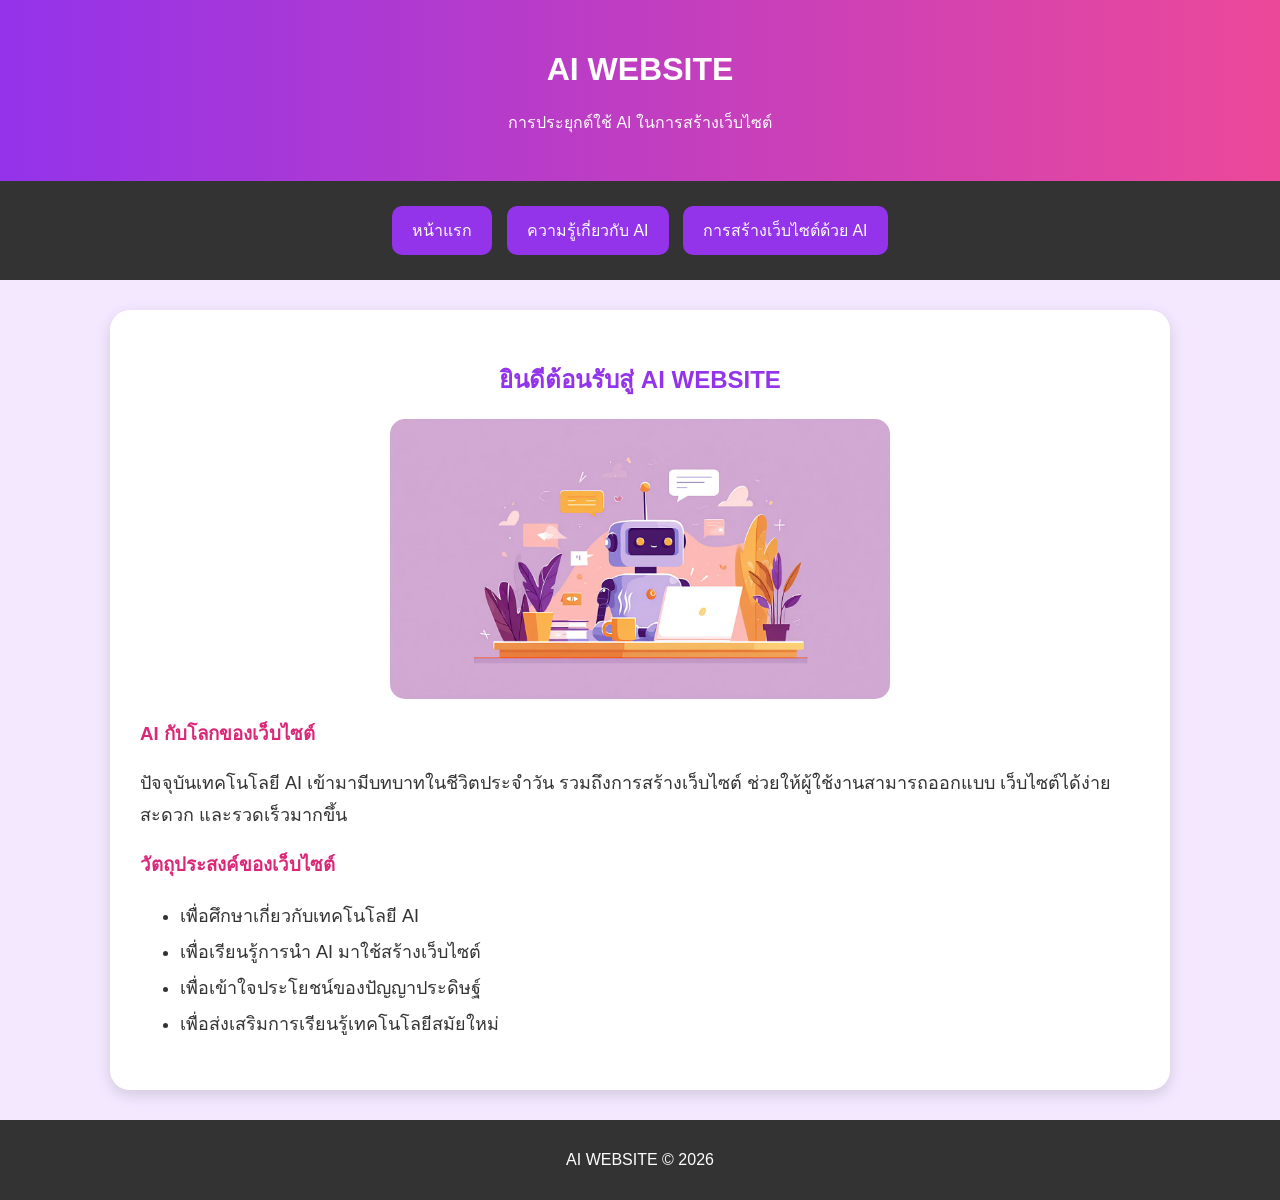
<file: index.html>
<!DOCTYPE html>
<html lang="th">
<head>
<meta charset="UTF-8">
<title>หน้าแรก AI WEBSITE</title>
<link rel="stylesheet" href="style.css">
</head>
<body>

<header>
<h1>AI WEBSITE</h1>
<p>การประยุกต์ใช้ AI ในการสร้างเว็บไซต์</p>
</header>

<nav>
<a href="index.html">หน้าแรก</a>
<a href="about.html">ความรู้เกี่ยวกับ AI</a>
<a href="create.html">การสร้างเว็บไซต์ด้วย AI</a>
</nav>

<div class="content">

<h2>ยินดีต้อนรับสู่ AI WEBSITE</h2>

<img src="images/home.jpg" width="500" alt="AI Technology">

<h3>AI กับโลกของเว็บไซต์</h3>

<p>
ปัจจุบันเทคโนโลยี AI เข้ามามีบทบาทในชีวิตประจำวัน
รวมถึงการสร้างเว็บไซต์ ช่วยให้ผู้ใช้งานสามารถออกแบบ
เว็บไซต์ได้ง่าย สะดวก และรวดเร็วมากขึ้น
</p>

<h3>วัตถุประสงค์ของเว็บไซต์</h3>

<ul>
<li>เพื่อศึกษาเกี่ยวกับเทคโนโลยี AI</li>
<li>เพื่อเรียนรู้การนำ AI มาใช้สร้างเว็บไซต์</li>
<li>เพื่อเข้าใจประโยชน์ของปัญญาประดิษฐ์</li>
<li>เพื่อส่งเสริมการเรียนรู้เทคโนโลยีสมัยใหม่</li>
</ul>

</div>

<footer>
<p>AI WEBSITE © 2026</p>
</footer>

</body>
</html>
</file>
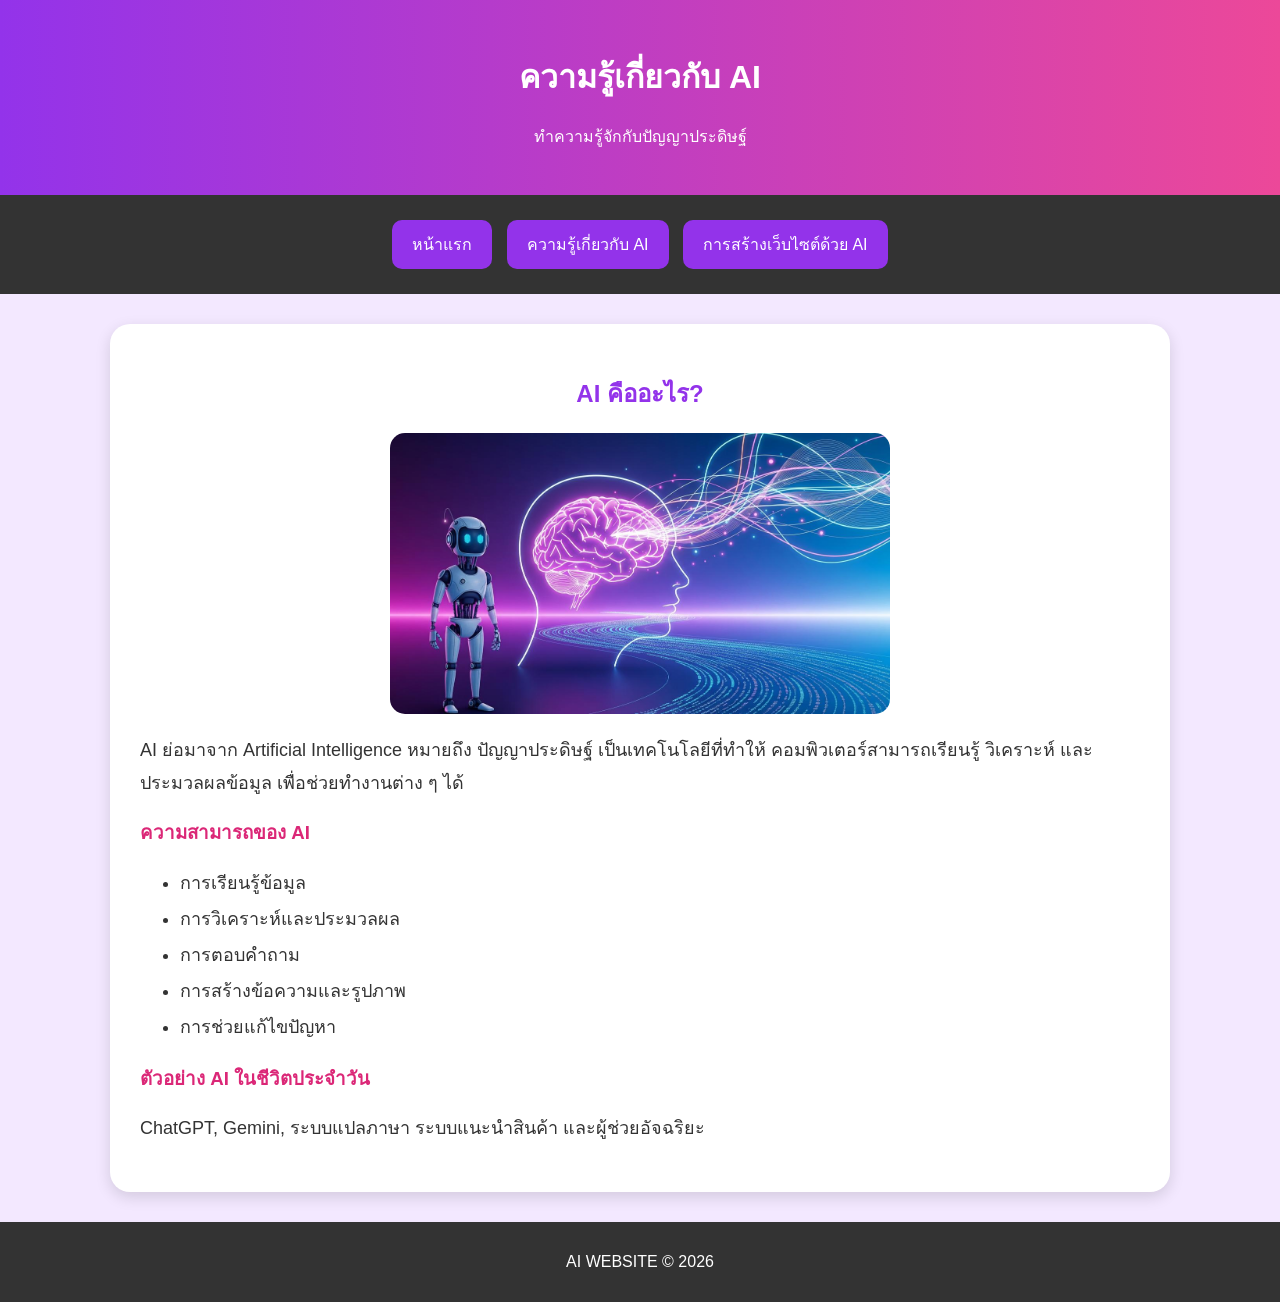
<file: about.html>
<!DOCTYPE html>
<html lang="th">
<head>
<meta charset="UTF-8">
<title>ความรู้เกี่ยวกับ AI</title>
<link rel="stylesheet" href="style.css">
</head>
<body>

<header>
<h1>ความรู้เกี่ยวกับ AI</h1>
<p>ทำความรู้จักกับปัญญาประดิษฐ์</p>
</header>

<nav>
<a href="index.html">หน้าแรก</a>
<a href="about.html">ความรู้เกี่ยวกับ AI</a>
<a href="create.html">การสร้างเว็บไซต์ด้วย AI</a>
</nav>

<div class="content">

<h2>AI คืออะไร?</h2>

<img src="images/ai.jpg" width="500" alt="Artificial Intelligence">

<p>
AI ย่อมาจาก Artificial Intelligence
หมายถึง ปัญญาประดิษฐ์ เป็นเทคโนโลยีที่ทำให้
คอมพิวเตอร์สามารถเรียนรู้ วิเคราะห์ และประมวลผลข้อมูล
เพื่อช่วยทำงานต่าง ๆ ได้
</p>

<h3>ความสามารถของ AI</h3>

<ul>
<li>การเรียนรู้ข้อมูล</li>
<li>การวิเคราะห์และประมวลผล</li>
<li>การตอบคำถาม</li>
<li>การสร้างข้อความและรูปภาพ</li>
<li>การช่วยแก้ไขปัญหา</li>
</ul>

<h3>ตัวอย่าง AI ในชีวิตประจำวัน</h3>

<p>
ChatGPT, Gemini, ระบบแปลภาษา
ระบบแนะนำสินค้า และผู้ช่วยอัจฉริยะ
</p>

</div>

<footer>
<p>AI WEBSITE © 2026</p>
</footer>

</body>
</html>
</file>
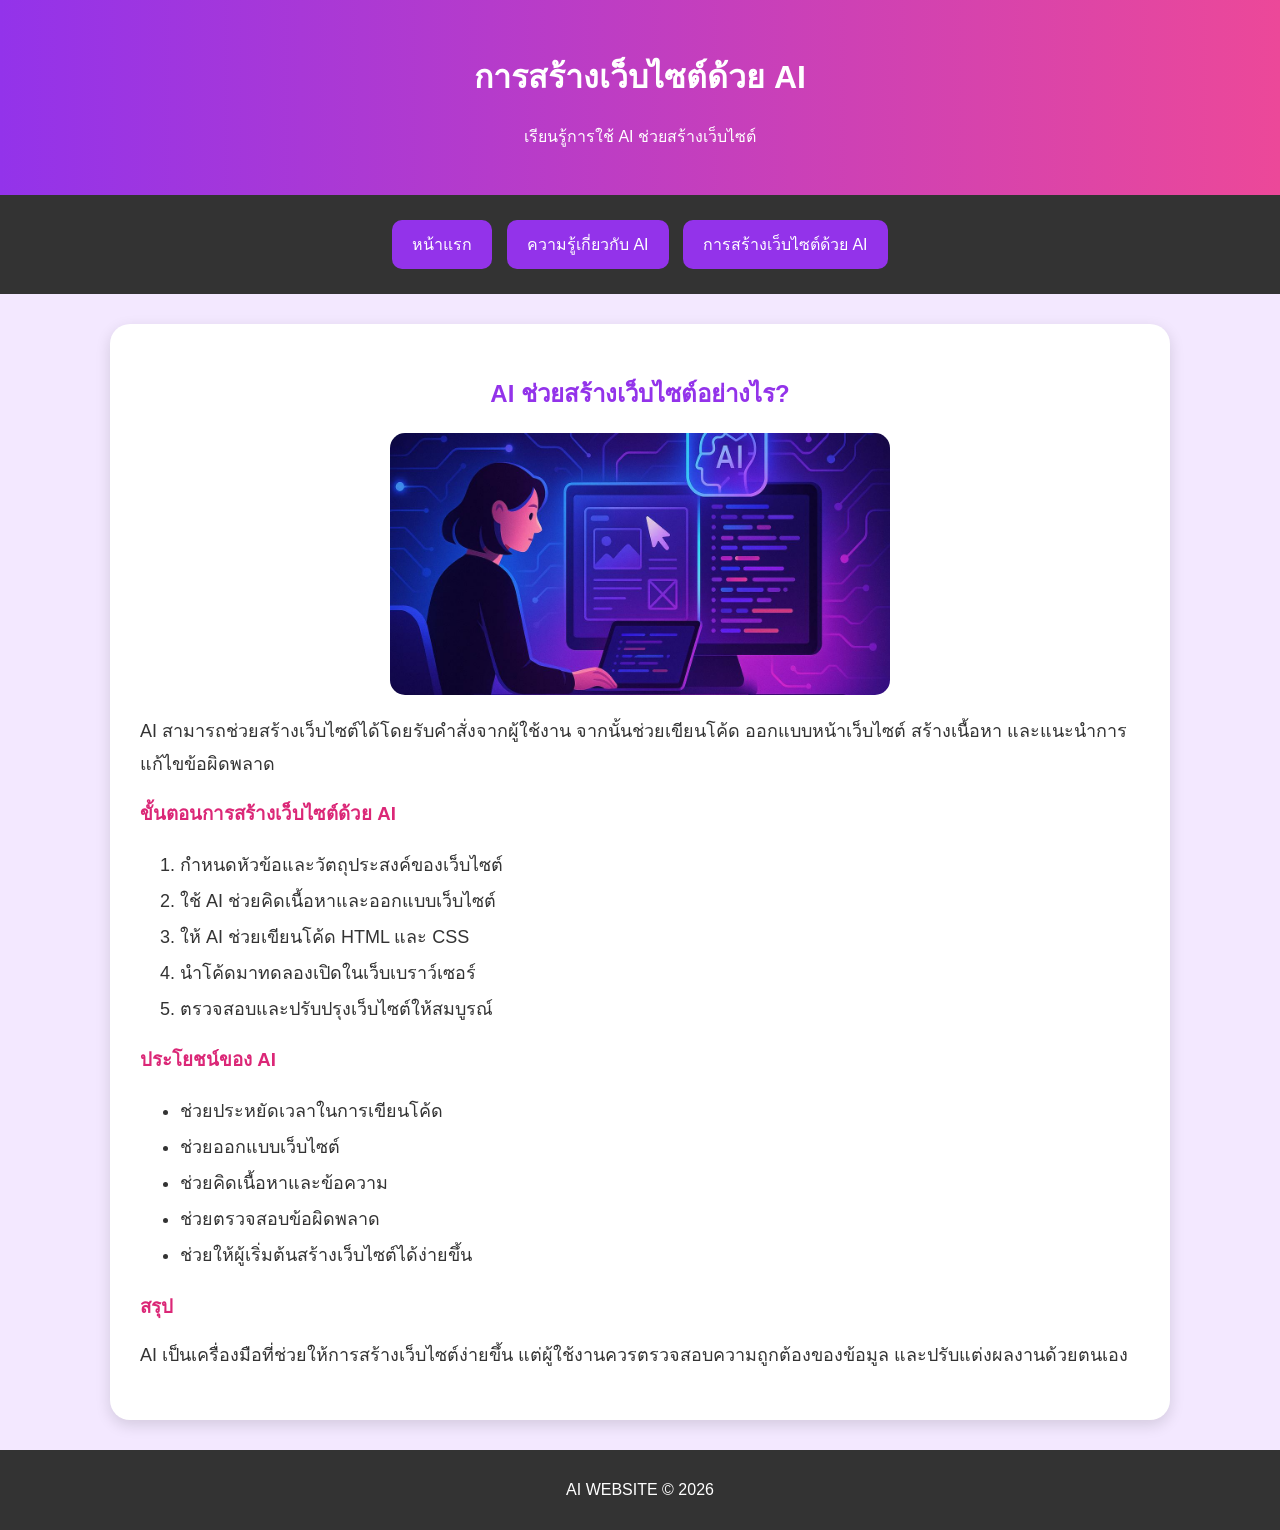
<file: create.html>
<!DOCTYPE html>
<html lang="th">
<head>
<meta charset="UTF-8">
<title>การสร้างเว็บไซต์ด้วย AI</title>
<link rel="stylesheet" href="style.css">
</head>
<body>

<header>
<h1>การสร้างเว็บไซต์ด้วย AI</h1>
<p>เรียนรู้การใช้ AI ช่วยสร้างเว็บไซต์</p>
</header>

<nav>
<a href="index.html">หน้าแรก</a>
<a href="about.html">ความรู้เกี่ยวกับ AI</a>
<a href="create.html">การสร้างเว็บไซต์ด้วย AI</a>
</nav>

<div class="content">

<h2>AI ช่วยสร้างเว็บไซต์อย่างไร?</h2>

<img src="images/website.jpg" width="500" alt="Website Development">

<p>
AI สามารถช่วยสร้างเว็บไซต์ได้โดยรับคำสั่งจากผู้ใช้งาน
จากนั้นช่วยเขียนโค้ด ออกแบบหน้าเว็บไซต์
สร้างเนื้อหา และแนะนำการแก้ไขข้อผิดพลาด
</p>

<h3>ขั้นตอนการสร้างเว็บไซต์ด้วย AI</h3>

<ol>
<li>กำหนดหัวข้อและวัตถุประสงค์ของเว็บไซต์</li>
<li>ใช้ AI ช่วยคิดเนื้อหาและออกแบบเว็บไซต์</li>
<li>ให้ AI ช่วยเขียนโค้ด HTML และ CSS</li>
<li>นำโค้ดมาทดลองเปิดในเว็บเบราว์เซอร์</li>
<li>ตรวจสอบและปรับปรุงเว็บไซต์ให้สมบูรณ์</li>
</ol>

<h3>ประโยชน์ของ AI</h3>

<ul>
<li>ช่วยประหยัดเวลาในการเขียนโค้ด</li>
<li>ช่วยออกแบบเว็บไซต์</li>
<li>ช่วยคิดเนื้อหาและข้อความ</li>
<li>ช่วยตรวจสอบข้อผิดพลาด</li>
<li>ช่วยให้ผู้เริ่มต้นสร้างเว็บไซต์ได้ง่ายขึ้น</li>
</ul>

<h3>สรุป</h3>

<p>
AI เป็นเครื่องมือที่ช่วยให้การสร้างเว็บไซต์ง่ายขึ้น
แต่ผู้ใช้งานควรตรวจสอบความถูกต้องของข้อมูล
และปรับแต่งผลงานด้วยตนเอง
</p>

</div>

<footer>
<p>AI WEBSITE © 2026</p>
</footer>

</body>
</html>
</file>
<file: style.css>
body {
    margin: 0;
    font-family: Arial, sans-serif;
    background-color: #F3E8FF;
    color: #333;
}

/* ส่วนหัว */
header {
    background: linear-gradient(90deg, #9333EA, #EC4899);
    color: white;
    text-align: center;
    padding: 30px;
}

/* เมนู */
nav {
    background-color: #333;
    text-align: center;
    padding: 20px;
}

nav a {
    display: inline-block;
    color: white;
    background-color: #9333EA;
    text-decoration: none;
    padding: 12px 20px;
    margin: 5px;
    border-radius: 10px;
}

nav a:hover {
    background-color: #EC4899;
}

/* เนื้อหา */
.content {
    background-color: white;
    width: 80%;
    max-width: 1000px;
    margin: 30px auto;
    padding: 30px;
    border-radius: 20px;
    box-shadow: 0 5px 15px #0002;
}

.content h2 {
    color: #9333EA;
    text-align: center;
}

.content h3 {
    color: #DB2777;
}

.content p {
    font-size: 18px;
    line-height: 1.8;
}

.content ul,
.content ol {
    font-size: 18px;
    line-height: 2;
}

/* รูปภาพ */
.content img {
    display: block;
    max-width: 100%;
    height: auto;
    margin: 20px auto;
    border-radius: 15px;
}

/* ส่วนท้าย */
footer {
    background-color: #333;
    color: white;
    text-align: center;
    padding: 15px;
}
</file>
